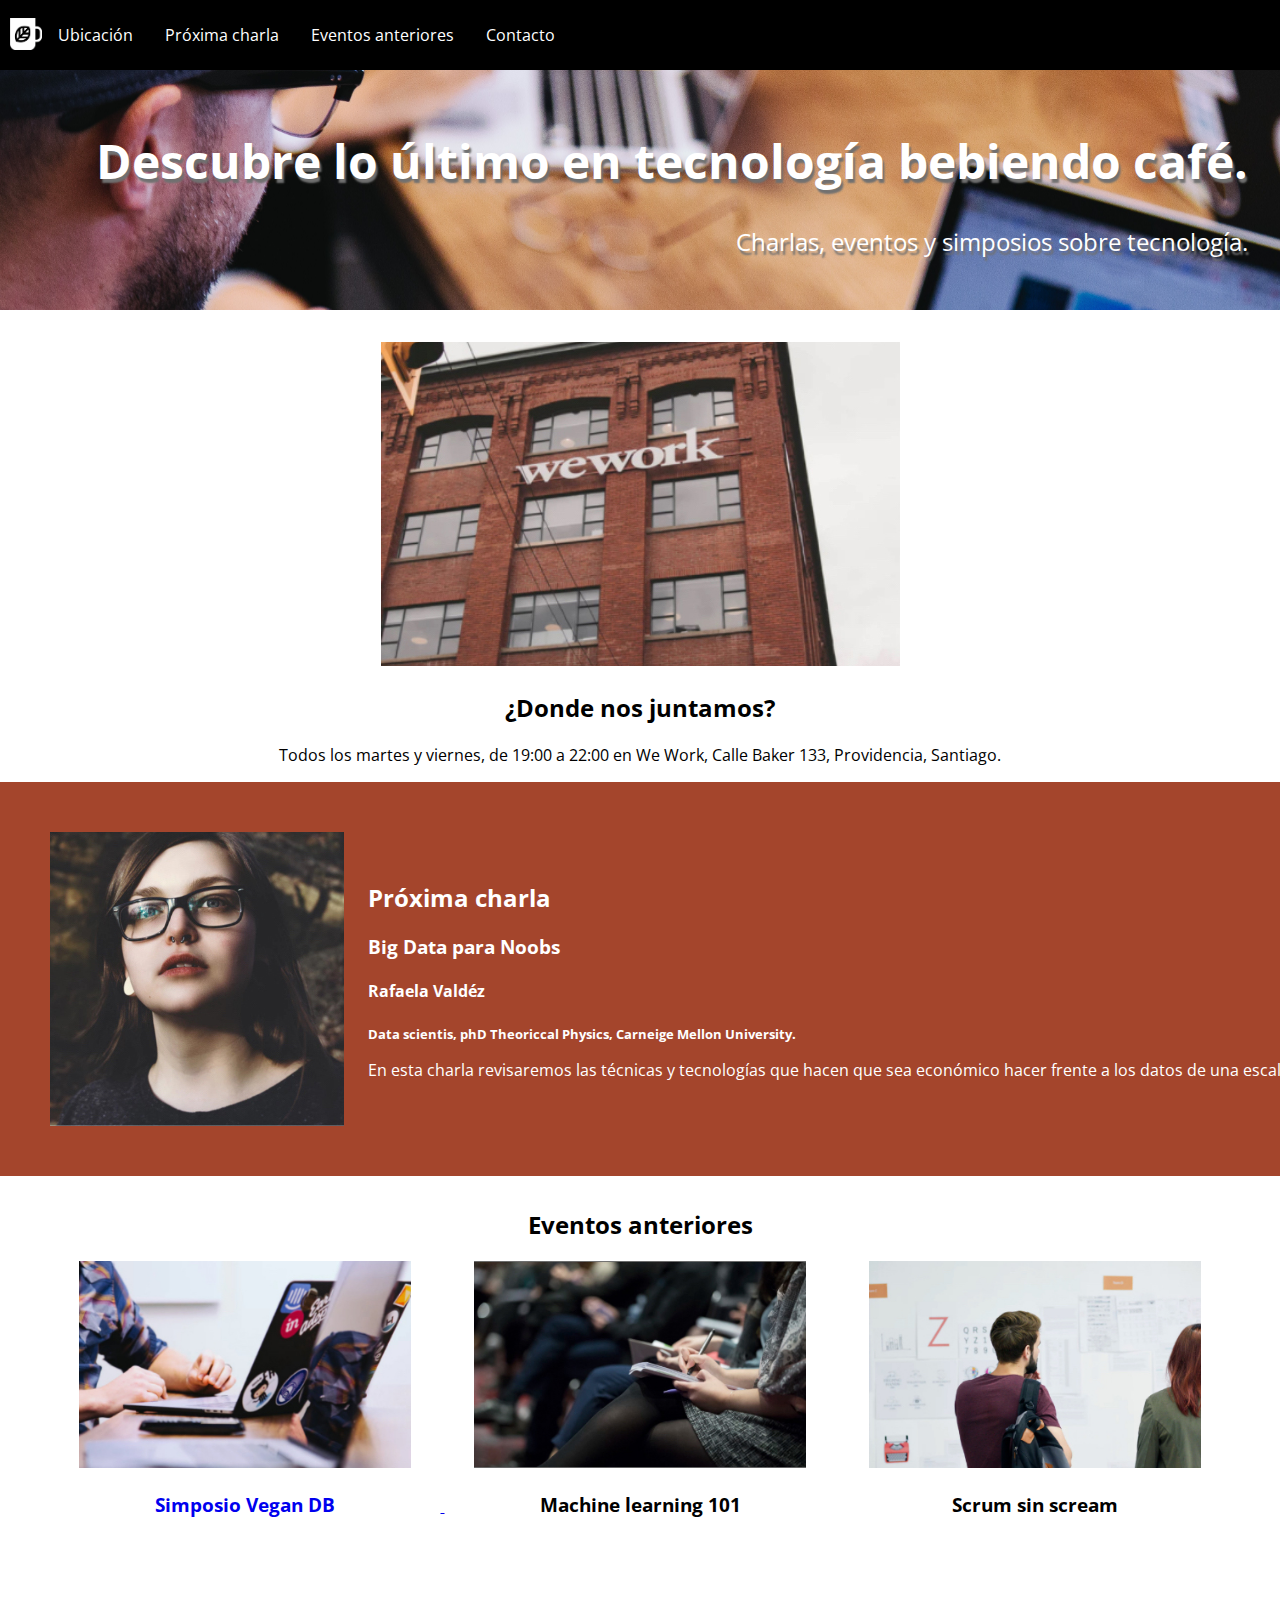
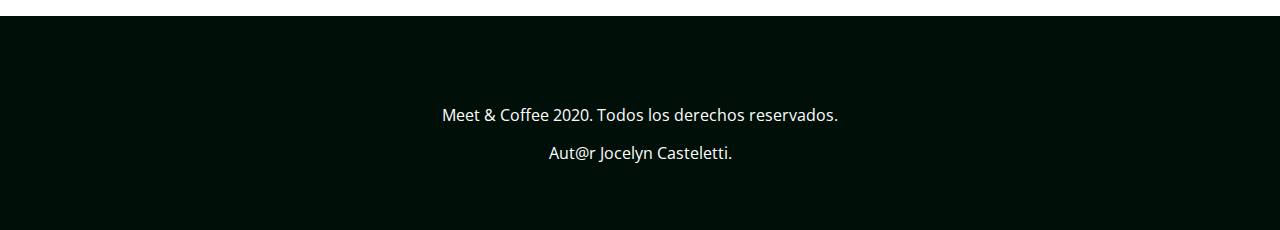
<file: index.html>
<!DOCTYPE html>
<html>

<head>
  <title>Meet & Coffee</title>
  <meta charset="utf-8">
  <link rel="shortcut icon" type="image/png" href="./assets/img/favicon.png">
  <meta name="author" content="Jocelyn Casteletti Sandoval">
  <meta name="description" content="Comparte tus conocimientos tomando café">
  <meta name="keywords" content="charlas, eventos, simposios, tecnología, co-work">
  <link rel="stylesheet" href="https://use.fontawesome.com/releases/v5.6.3/css/all.css"
    integrity="sha384-UHRtZLI+pbxtHCWp1t77Bi1L4ZtiqrqD80Kn4Z8NTSRyMA2Fd33n5dQ8lWUE00s/" crossorigin="anonymous">
  <link rel="stylesheet" href="assets/css/style.css">
  <link href="https://fonts.googleapis.com/css?family=Open+Sans:400,700,800" rel="stylesheet">
</head>

<body>
  <nav class="oscuro">
    <ul class="navbar">
      <li><img src="assets/img/tea-cup.png" alt="logo"></li>
      <li><a href="#ubication">Ubicación</a></li>
      <li><a href="#next-meeting">Próxima charla</a></li>
      <li><a href="#previous-events">Eventos anteriores</a></li>
      <li><a href="#about">Contacto</a></li>
    </ul>
  </nav>

  <header id="intro">
    <h1>Descubre lo último en tecnología bebiendo café.</h1>
    <h2 class="subtitle">Charlas, eventos y simposios sobre tecnología.</h2>
  </header>

  <section id="date" class="date">
    <img src="assets/img/we-work.jpg" alt="We-work">
    <h2>¿Donde nos juntamos?</h2>
    <p>Todos los martes y viernes, de 19:00 a 22:00 en We Work, Calle Baker 133, Providencia,
      Santiago.</p>
  </section>

  <section id="next-meeting" class="next-meeting">
    <img src="assets/img/speaker.jpg" alt="speaker">
    <div class="detail-meeting">
      <h2>Próxima charla</h2>
      <h3>Big Data para Noobs</h3>
      <h4>Rafaela Valdéz</h4>
      <h5>Data scientis, phD Theoriccal Physics, Carneige Mellon University.</h5>
      <p>En esta charla revisaremos las técnicas y tecnologías que hacen que sea económico
        hacer frente a los datos de una escala extrema.</p>
    </div>
  </section>

  <section id="events" class="events">
    <h2>Eventos anteriores</h2>
    <a href="evento01.html" target="_blank">
      <div class="all-events">
        <img src="assets/img/simposio-vegan.jpg" alt="event-vegan">
        <h3>Simposio Vegan DB</h3>
      </div>
    </a>
    <div class="all-events">
      <img src="assets/img/machine-learning.jpg" alt="machine-learning">
      <h3>Machine learning 101</h3>
    </div>
    <div class="all-events">
      <img src="assets/img/scrum-sin-scream.jpg" alt="scrum-sin-scream">
      <h3>Scrum sin scream</h3>
    </div>
  </section>

  <footer id="footer" class="footer">
    <a href="https://github.com"><i class="fab fa-github-square fa-5x"></i></a>
    <a href="https://twitter.com"><i class="fab fa-twitter-square fa-5x"></i></a>
    <a href="https://www.linkedin.com"><i class="fab fa-linkedin fa-5x"></i></a>
    <p>Meet & Coffee 2020. Todos los derechos reservados.</p>
    <p>Aut@r Jocelyn Casteletti.</p>
  </footer>
</body>

</html>
</file>
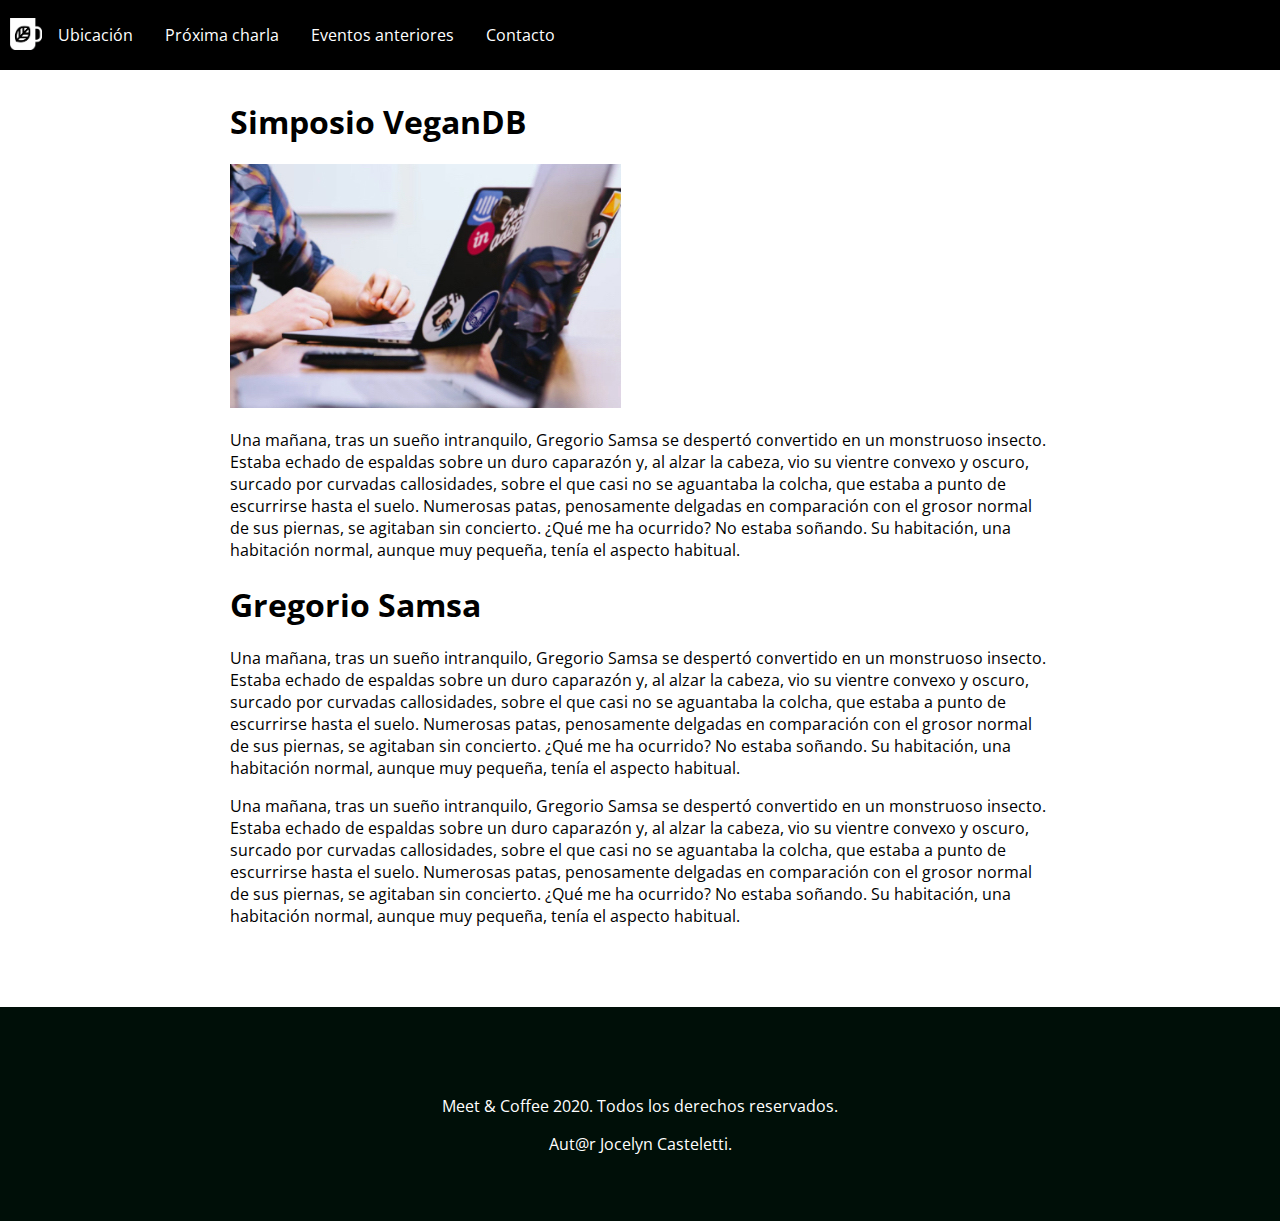
<file: evento01.html>
<!--Jocelyn Casteletti-->

<!DOCTYPE html>
<html lang="en">

<head>
  <title>Meet & Coffee</title>
  <meta charset="utf-8">
  <link rel="shortcut icon" type="image/png" href="./assets/img/favicon.png">
  <meta name="author" content="Jocelyn Casteletti Sandoval">
  <meta name="description" content="Comparte tus conocimientos tomando café">
  <meta name="keywords" content="charlas, eventos, simposios, tecnología, co-work">
  <link rel="stylesheet" href="https://use.fontawesome.com/releases/v5.6.3/css/all.css"
    integrity="sha384-UHRtZLI+pbxtHCWp1t77Bi1L4ZtiqrqD80Kn4Z8NTSRyMA2Fd33n5dQ8lWUE00s/" crossorigin="anonymous">
  <link rel="stylesheet" href="assets/css/style.css">
  <link href="https://fonts.googleapis.com/css?family=Open+Sans:400,700,800" rel="stylesheet">
</head>

<body>
  <nav class="oscuro">
    <ul class="navbar">
      <li><img src="assets/img/tea-cup.png" alt="logo"></li>
      <li><a href="#ubication">Ubicación</a></li>
      <li><a href="#next-meeting">Próxima charla</a></li>
      <li><a href="#previous-events">Eventos anteriores</a></li>
      <li><a href="#about">Contacto</a></li>
    </ul>
  </nav>

  <article class="article">
    <h1>Simposio VeganDB</h1>
    <img class="simposioImg" src="./assets/img/simposio-vegan.jpg" alt="simposio-vegan">
    <p>Una mañana, tras un sueño intranquilo, Gregorio Samsa se despertó convertido en un
      monstruoso insecto. Estaba echado de espaldas sobre un duro caparazón y, al alzar la
      cabeza, vio su vientre convexo y oscuro, surcado por curvadas callosidades, sobre el
      que casi no se aguantaba la colcha, que estaba a punto de escurrirse hasta el suelo.
      Numerosas patas, penosamente delgadas en comparación con el grosor normal de sus
      piernas, se agitaban sin concierto. ¿Qué me ha ocurrido? No estaba soñando.
      Su habitación, una habitación normal, aunque muy pequeña, tenía el aspecto habitual.</p>
    <h1>Gregorio Samsa</h1>
    <p>Una mañana, tras un sueño intranquilo, Gregorio Samsa se despertó convertido en un
      monstruoso insecto. Estaba echado de espaldas sobre un duro caparazón y, al alzar la
      cabeza, vio su vientre convexo y oscuro, surcado por curvadas callosidades, sobre el
      que casi no se aguantaba la colcha, que estaba a punto de escurrirse hasta el suelo.
      Numerosas patas, penosamente delgadas en comparación con el grosor normal de sus
      piernas, se agitaban sin concierto. ¿Qué me ha ocurrido? No estaba soñando. Su
      habitación, una habitación normal, aunque muy pequeña, tenía el aspecto habitual.</p>

    <p>Una mañana, tras un sueño intranquilo, Gregorio Samsa se despertó convertido en un
      monstruoso insecto. Estaba echado de espaldas sobre un duro caparazón y, al alzar la
      cabeza, vio su vientre convexo y oscuro, surcado por curvadas callosidades, sobre el
      que casi no se aguantaba la colcha, que estaba a punto de escurrirse hasta el suelo.
      Numerosas patas, penosamente delgadas en comparación con el grosor normal de sus
      piernas, se agitaban sin concierto. ¿Qué me ha ocurrido? No estaba soñando. Su
      habitación, una habitación normal, aunque muy pequeña, tenía el aspecto habitual.</p>
  </article>
  <footer id="footer" class="footer">
    <a href="https://github.com"><i class="fab fa-github-square fa-5x"></i></a>
    <a href="https://twitter.com"><i class="fab fa-twitter-square fa-5x"></i></a>
    <a href="https://www.linkedin.com"><i class="fab fa-linkedin fa-5x"></i></a>
    <p>Meet & Coffee 2020. Todos los derechos reservados.</p>
    <p>Aut@r Jocelyn Casteletti.</p>
  </footer>
</body>

</html>
</file>
<file: assets/css/style.css>
body {
    padding: 0;
    margin: 0;
    font-family: 'Open Sans', sans-serif;
}

nav {
    position: fixed;
    width: 100%;
    top: 0;
}

.navbar {
    top: 0px;
    left: 0px;
    width: 100%;
    padding: 10px;
}

ul {
    list-style-type: none;
    margin: 0;
    padding: 0;
    overflow: hidden;
    background-color: rgb(0, 0, 0);
}
  
li {
    float: left;
}

li img {
    max-width: 32px;
    top: 0.5em;
    position: relative;
}

li a {
    display: block;
    color: white;
    text-align: center;
    padding: 14px 16px;
    text-decoration: none;
}

header {
    text-align: right;
    color: white;
    background-image: url('../img/bg-hero.png');
    padding: 6em 2em 2em 2em;
}

header h1 {
    font-size: 3em;
}

#intro {
  text-shadow: 0.125em 0.25em 0.125em #707070;
}
.subtitle {
    font-weight: 400;
  }

section#date {
    margin-top: 2em;
    text-align: center;
}
  

.event {
    top: 99px;
    left: 0px;
    width: 1920px;
    height: auto;  
}

.next-meeting {
    text-align: left;
    background: #a4452c;
    color: #ffffff;
    padding: 3.125rem;
    white-space: nowrap;
    left: 0px;
  }

  .next-meeting h3, .next-meeting h5 {
    margin-bottom: 0.6em;
  }

  #next-meeting{
    text-align: center;
  }

  #next-meeting > * {
    vertical-align: middle;
  }
  
  .detail-meeting{
    text-align: left;
    margin-left: 20px;
  }

  .all-events {
    display: inline-block;
  }
  
  .all-events img {
    width: 85%;
  }

  .date{
    margin-top: 2em;
  }
  .events{
    text-align: center;
    margin-top: 2em;
  }

  
  #eventos h2 {
    margin-bottom: 1em;
  }
  
  #eventos h3 {
    margin: 1em auto;
  }

  .detail-meeting{
    display:inline-block;
  }

  .footer {
    background: #000f08;
    color: #ffffff;
  }
  
  .footer a{
    color: #ffffff;
    text-decoration: none;
    margin-left: 30px;
  }

  footer {
    left: 0px;
    background: #080808 0% 0% no-repeat padding-box;
    opacity: 1;
    text-align: center;
    padding: 3.125rem;
    margin-top: 5rem;
  }
  
.article {
  max-width: 820px;
  margin: 100px auto 0;
}
</file>
